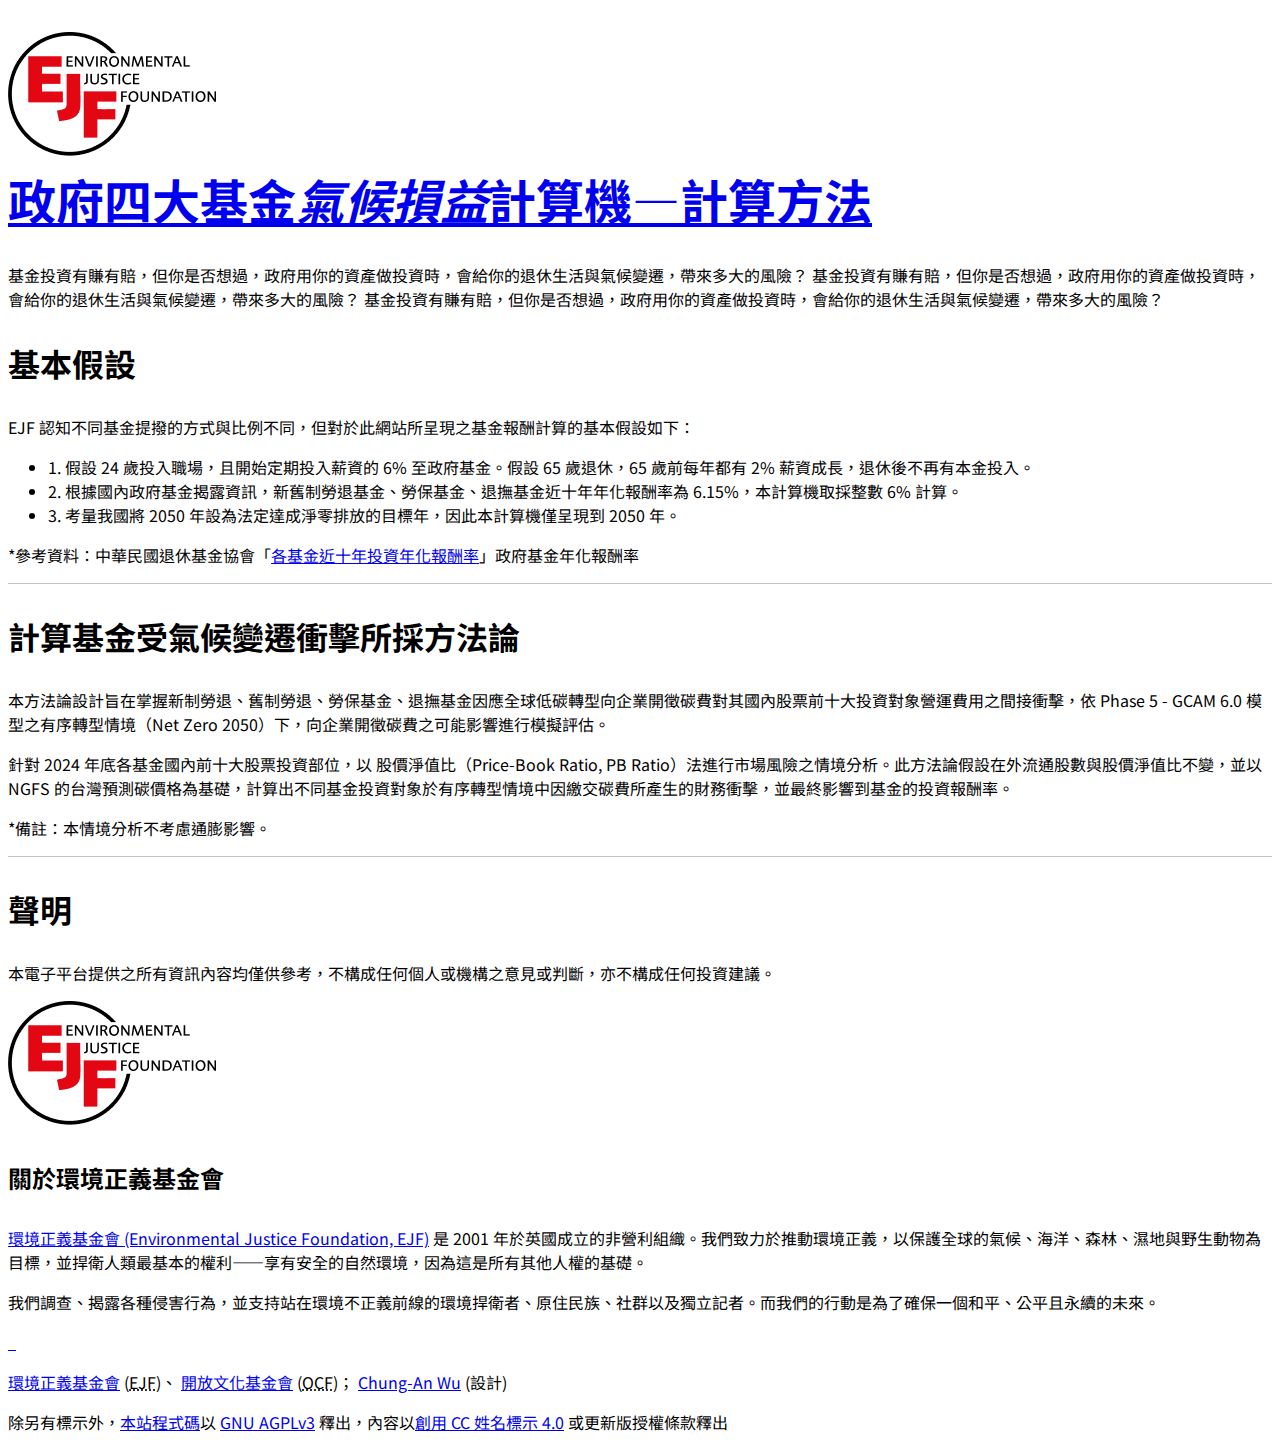
<file: methodology.html>
<!DOCTYPE html>
<html lang="zh-TW">

<head>
  <meta charset="UTF-8">
  <meta name="viewport" content="width=device-width, initial-scale=1.0, maximum-scale=1.0, user-scalable=0">
  <title>政府四大基金氣候損益計算機——計算方法</title>
  <link rel="icon" type="image/png" href="images/fav-icon-grey.png">

  <meta name="canonical" content="https://divest4future.ejfoundation.org/methodology">
  <meta name="description" content="本方法論設計旨在掌握新制勞退、舊制勞退、勞保基金、退撫基金因應全球低碳轉型向企業開徵碳費對其國內股票前十大投資對象營運費用之間接衝擊">
  <meta property="og:url" content="https://divest4future.ejfoundation.org/methodology">
  <meta property="og:type" content="website">
  <meta property="og:title" content="政府四大基金氣候損益計算機——計算方法">
  <meta property="og:description" content="本方法論設計旨在掌握新制勞退、舊制勞退、勞保基金、退撫基金因應全球低碳轉型向企業開徵碳費對其國內股票前十大投資對象營運費用之間接衝擊">
  <meta property="og:image" content="https://divest4future.ejfoundation.org/images/og-image.png">
  <meta name="twitter:card" content="summary_large_image">
  <meta name="twitter:site" content="@ejfoundation">
  <meta name="twitter:title" content="政府四大基金氣候損益計算機——計算方法">
  <meta name="twitter:description" content="本方法論設計旨在掌握新制勞退、舊制勞退、勞保基金、退撫基金因應全球低碳轉型向企業開徵碳費對其國內股票前十大投資對象營運費用之間接衝擊">
  <meta name="twitter:image" content="https://divest4future.ejfoundation.org/images/og-image.png">
  <meta name="twitter:image:alt" content="我們的退休金不該投資氣候危機">
  <meta name="author" content="環境正義基金會">

  <link rel="preconnect" href="https://fonts.googleapis.com" crossorigin>
  <link rel="preconnect" href="https://fonts.gstatic.com" crossorigin>

  <!-- Mixpanel -->
  <script type="text/javascript">
    (function (f, b) { if (!b.__SV) { var e, g, i, h; window.mixpanel = b; b._i = []; b.init = function (e, f, c) { function g(a, d) { var b = d.split("."); 2 == b.length && ((a = a[b[0]]), (d = b[1])); a[d] = function () { a.push([d].concat(Array.prototype.slice.call(arguments, 0))); }; } var a = b; "undefined" !== typeof c ? (a = b[c] = []) : (c = "mixpanel"); a.people = a.people || []; a.toString = function (a) { var d = "mixpanel"; "mixpanel" !== c && (d += "." + c); a || (d += " (stub)"); return d; }; a.people.toString = function () { return a.toString(1) + ".people (stub)"; }; i = "disable time_event track track_pageview track_links track_forms track_with_groups add_group set_group remove_group register register_once alias unregister identify name_tag set_config reset opt_in_tracking opt_out_tracking has_opted_in_tracking has_opted_out_tracking clear_opt_in_out_tracking start_batch_senders people.set people.set_once people.unset people.increment people.append people.union people.track_charge people.clear_charges people.delete_user people.remove".split( " "); for (h = 0; h < i.length; h++) g(a, i[h]); var j = "set set_once union unset remove delete".split(" "); a.get_group = function () { function b(c) { d[c] = function () { call2_args = arguments; call2 = [c].concat(Array.prototype.slice.call(call2_args, 0)); a.push([e, call2]); }; } for ( var d = {}, e = ["get_group"].concat( Array.prototype.slice.call(arguments, 0)), c = 0; c < j.length; c++) b(j[c]); return d; }; b._i.push([e, f, c]); }; b.__SV = 1.2; e = f.createElement("script"); e.type = "text/javascript"; e.async = !0; e.src = "undefined" !== typeof MIXPANEL_CUSTOM_LIB_URL ? MIXPANEL_CUSTOM_LIB_URL : "file:" === f.location.protocol && "//cdn.mxpnl.com/libs/mixpanel-2-latest.min.js".match(/^\/\//) ? "https://cdn.mxpnl.com/libs/mixpanel-2-latest.min.js" : "//cdn.mxpnl.com/libs/mixpanel-2-latest.min.js"; g = f.getElementsByTagName("script")[0]; g.parentNode.insertBefore(e, g); } })(document, window.mixpanel || []);

    mixpanel.init('38b750e6b9696b770f4c45ac2b0433c4', {
      // debug: true,
      track_pageview: "url-with-path",
      autocapture: true
    });
  </script>

  <link rel="preload" href="https://fonts.googleapis.com/css2?family=Fira+Sans+Condensed:wght@400&family=Noto+Sans+TC:wght@400;700&family=Noto+Sans+Mono:wght@400;700&&display=swap" as="style" onload="this.onload=null;this.rel='stylesheet'">
  <link rel="preload" href="css/styles.css" as="style" onload="this.onload=null;this.rel='stylesheet'">
</head>

<body>
    <div id="page-header" class="container">
      <a class="title-link" href="/">
      <h1 id="title">
        <img src="images/ejf-logo-color.png" alt="EJF Logo">
        <div class="title-text">政府四大基金<span><em>氣候損益</em></span><span>計算機</span>—<span>計算方法</span></div>
        <span class="title-decoration"></span>
      </h1>
      </a>
    </div>

      <div id="marquee">
        <div class="marquee-wrapper">
          <!--
            無 JS 走馬燈
            考慮到目前常見的 UltraWide 5K 螢幕寬度為 2560@2x
            marquee-content 的寬度固定為 $marquee-speed x $marquee-duration (100x26=2600px)
            內容根據長度而調整重複的次數，以便讓間隔呈現較為均勻
          -->
          <div class="marquee-content">
            <span>基金投資有賺有賠，但你是否想過，政府用你的資產做投資時，會給你的退休生活與氣候變遷，帶來多大的風險？</span>
            <span class="marquee-divider"></span>
            <span>基金投資有賺有賠，但你是否想過，政府用你的資產做投資時，會給你的退休生活與氣候變遷，帶來多大的風險？</span>
            <span class="marquee-divider"></span>
            <span>基金投資有賺有賠，但你是否想過，政府用你的資產做投資時，會給你的退休生活與氣候變遷，帶來多大的風險？</span>
            <span class="marquee-divider"></span>
          </div>
        </div>
      </div>

    <div id="page-methodology" class="container">
      <h3>基本假設</h3>

      <p>EJF 認知不同基金提撥的方式與比例不同，但對於此網站所呈現之基金報酬計算的基本假設如下：</p>

      <ul>
        <li>1. 假設 24 歲投入職場，且開始定期投入薪資的 6% 至政府基金。假設 65 歲退休，65 歲前每年都有 2% 薪資成長，退休後不再有本金投入。</li>
        <li>2. 根據國內政府基金揭露資訊，新舊制勞退基金、勞保基金、退撫基金近十年年化報酬率為 6.15%，本計算機取採整數 6% 計算。</li>
        <li>3. 考量我國將 2050 年設為法定達成淨零排放的目標年，因此本計算機僅呈現到 2050 年。</li>
      </ul>

      <p>*參考資料：中華民國退休基金協會「<a href="https://www.pension.org.tw/index.php/pensinkb/data?id=310" target="_blank">各基金近十年投資年化報酬率</a>」政府基金年化報酬率</p>

      <hr class="divider-default" />

      <h3>計算基金受氣候變遷衝擊所採方法論</h3>

      <p>本方法論設計旨在掌握新制勞退、舊制勞退、勞保基金、退撫基金因應全球低碳轉型向企業開徵碳費對其國內股票前十大投資對象營運費用之間接衝擊，依 Phase 5 - GCAM 6.0 模型之有序轉型情境（Net Zero 2050）下，向企業開徵碳費之可能影響進行模擬評估。</p>
      <p>針對 2024 年底各基金國內前十大股票投資部位，以 股價淨值比（Price-Book Ratio, PB Ratio）法進行市場風險之情境分析。此方法論假設在外流通股數與股價淨值比不變，並以 NGFS 的台灣預測碳價格為基礎，計算出不同基金投資對象於有序轉型情境中因繳交碳費所產生的財務衝擊，並最終影響到基金的投資報酬率。</p>
      <p>*備註：本情境分析不考慮通膨影響。</p>

      <hr class="divider-default" />

      <h3>聲明</h3>

      <p>本電子平台提供之所有資訊內容均僅供參考，不構成任何個人或機構之意見或判斷，亦不構成任何投資建議。</p>
    </div>

    <div id="page-links" class="container">

      <div class="links-wrapper">
        <a class="ejf-logo" href="https://ejfoundation.org/" target="_blank">
          <img src="images/ejf-logo-color.png" alt="環境正義基金會">
        </a>
      </div>

      <div class="links-wrapper">
        <h4>關於環境正義基金會</h4>
        <p><a href="https://ejfoundation.org/" target="_blank">環境正義基金會 (Environmental Justice Foundation, EJF)</a> 是 2001 年於英國成立的非營利組織。我們致力於推動環境正義，以保護全球的氣候、海洋、森林、濕地與野生動物為目標，並捍衛人類最基本的權利——享有安全的自然環境，因為這是所有其他人權的基礎。</p>
        <p>我們調查、揭露各種侵害行為，並支持站在環境不正義前線的環境捍衛者、原住民族、社群以及獨立記者。而我們的行動是為了確保一個和平、公平且永續的未來。</p>
      </div>

      <div class="links-wrapper social-links">
        <a href="https://www.instagram.com/ejfoundation/" target="_blank" title="Instagram">
          <span class="icon size-36 instagram"></span>
        </a>

        <a href="https://www.facebook.com/EJFTaiwan/" target="_blank" title="Facebook">
          <span class="icon size-36 facebook"></span>
        </a>

        <a href="https://www.linkedin.com/company/environmental-justice-foundation/" target="_blank" title="LinkedIn">
          <span class="icon size-36 linkedin"></span>
        </a>
      </div>
    </div>

    <div id="page-footer" class="container">
      <p>
        <span><a href="https://www.facebook.com/EJFTaiwan/" target="_blank">環境正義基金會</a> (<abbr title="Environmental Justice Foundation">EJF</abbr>)、</span>
        <span><a href="https://ocf.tw" target="_blank">開放文化基金會</a> (<abbr title="Open Culture Foundation">OCF</abbr>)；</span>
        <span><a href="https://www.linkedin.com/in/chung-an-wu/" target="_blank">Chung-An Wu</a> (設計)</span>
      </p>
      <p>
        除另有標示外，<a href="https://github.com/ocftw/ejf-calculator/" target="_blank">本站程式碼</a>以 <a href="https://zh.wikipedia.org/zh-tw/GNU_Affero%E9%80%9A%E7%94%A8%E5%85%AC%E5%85%B1%E8%AE%B8%E5%8F%AF%E8%AF%81" target="_blank">GNU AGPLv3</a> 釋出，內容以<a href="https://creativecommons.org/licenses/by/4.0/" target="_blank">創用 CC 姓名標示 4.0</a> 或更新版授權條款釋出
      </p>
    </div>

    <!-- <script src="https://cdnjs.cloudflare.com/ajax/libs/vue/3.5.17/vue.global.prod.min.js" integrity="sha512-B+xT9hBEokScoEYqF2L6zjF/R0mtYb11XURk2ERx89eRofWtgsrCljvx30JospRZRI3v19p9pRWvmLQ6ySS9FA==" crossorigin="anonymous" referrerpolicy="no-referrer" onerror="this.src='lib/vue.global.prod.min.js'"></script> -->
    <!-- <script src="https://cdnjs.cloudflare.com/ajax/libs/Chart.js/4.5.0/chart.umd.min.js" integrity="sha512-Y51n9mtKTVBh3Jbx5pZSJNDDMyY+yGe77DGtBPzRlgsf/YLCh13kSZ3JmfHGzYFCmOndraf0sQgfM654b7dJ3w==" crossorigin="anonymous" referrerpolicy="no-referrer"></script> -->
    <!-- <script src="https://cdnjs.cloudflare.com/ajax/libs/Glide.js/3.6.0/glide.min.js" integrity="sha512-2sI5N95oT62ughlApCe/8zL9bQAXKsPPtZZI2KE3dznuZ8HpE2gTMHYzyVN7OoSPJCM1k9ZkhcCo3FvOirIr2A==" crossorigin="anonymous" referrerpolicy="no-referrer"></script> -->
    <!-- <script src="js/app.js"></script> -->

    <!-- Facebook Pixel Code -->
    <script>
      !function(f,b,e,v,n,t,s)
      {if(f.fbq)return;n=f.fbq=function(){n.callMethod?
      n.callMethod.apply(n,arguments):n.queue.push(arguments)};
      if(!f._fbq)f._fbq=n;n.push=n;n.loaded=!0;n.version='2.0';
      n.queue=[];t=b.createElement(e);t.async=!0;
      t.src=v;s=b.getElementsByTagName(e)[0];
      s.parentNode.insertBefore(t,s)}(window, document,'script',
      'https://connect.facebook.net/en_US/fbevents.js');
      fbq('init', '2310007712763827');
      fbq('track', 'PageView');
    </script>
    <noscript>
      <img height="1" width="1" style="display:none" src="https://www.facebook.com/tr?id=2310007712763827&ev=PageView&noscript=1"/>
    </noscript>
    <!-- End Facebook Pixel Code -->
</body>

</html>
</file>
<file: css/styles.css>
body {
  font-family: "Metznerweather", "Noto Sans TC", serif;
  font-weight: 400;
}

h1 {
  font-size: 3rem;
  line-height: 4rem;
  font-weight: 700;
}
@media (max-width: 768px) {
  h1 {
    font-size: 2rem;
    line-height: 2.5rem;
  }
}

h2 {
  font-size: 2.5rem;
  line-height: 4rem;
  font-weight: 700;
}
@media (max-width: 768px) {
  h2 {
    font-size: 1.75rem;
    line-height: 1.75rem;
  }
}

h3 {
  font-size: 2rem;
  line-height: 2.5rem;
  font-weight: 700;
}
@media (max-width: 768px) {
  h3 {
    font-size: 1.5rem;
    line-height: 2rem;
  }
}

h4 {
  font-size: 1.5rem;
  line-height: 2rem;
  font-weight: 700;
}
@media (max-width: 768px) {
  h4 {
    font-size: 1.25rem;
    line-height: 1.75rem;
  }
}

p {
  font-size: 1rem;
  line-height: 1.5rem;
}
@media (max-width: 768px) {
  p {
    font-size: 0.875rem;
    line-height: 1.25rem;
  }
}
p.bold {
  font-weight: 700;
}

small {
  font-size: 0.875rem;
  line-height: 1.25rem;
}
@media (max-width: 768px) {
  small {
    font-size: 0.75rem;
    line-height: 1.125rem;
  }
}
small.bold {
  font-weight: 700;
}

.color-black-bk {
  background-color: #000000;
}

.color-white-bk {
  background-color: #FFFFFF;
}

.color-transparent-bk {
  background-color: rgba(255, 255, 255, 0);
}

.color-black {
  color: #000000;
}

.color-white {
  color: #FFFFFF;
}

.color-transparent {
  color: rgba(255, 255, 255, 0);
}

.color-neutral-1000-bk {
  background-color: #1C1E22;
}

.color-neutral-900-bk {
  background-color: #3B4048;
}

.color-neutral-800-bk {
  background-color: #646D7A;
}

.color-neutral-700-bk {
  background-color: #7F8A9B;
}

.color-neutral-600-bk {
  background-color: #98A0AE;
}

.color-neutral-500-bk {
  background-color: #ACB4BE;
}

.color-neutral-400-bk {
  background-color: #BFC4CD;
}

.color-neutral-300-bk {
  background-color: #CFD3DA;
}

.color-neutral-200-bk {
  background-color: #DEE1E5;
}

.color-neutral-100-bk {
  background-color: #ECEEF0;
}

.color-neutral-50-bk {
  background-color: #FAFAFA;
}

.color-neutral-1000 {
  color: #1C1E22;
}

.color-neutral-900 {
  color: #3B4048;
}

.color-neutral-800 {
  color: #646D7A;
}

.color-neutral-700 {
  color: #7F8A9B;
}

.color-neutral-600 {
  color: #98A0AE;
}

.color-neutral-500 {
  color: #ACB4BE;
}

.color-neutral-400 {
  color: #BFC4CD;
}

.color-neutral-300 {
  color: #CFD3DA;
}

.color-neutral-200 {
  color: #DEE1E5;
}

.color-neutral-100 {
  color: #ECEEF0;
}

.color-neutral-50 {
  color: #FAFAFA;
}

.icon {
  display: inline-block;
  background-size: cover;
}
.icon.size-24 {
  width: 24px;
  height: 24px;
}
.icon.size-16 {
  width: 16px;
  height: 16px;
}
.icon.size-12 {
  width: 12px;
  height: 12px;
}
.icon.right-default {
  background-image: url("/images/icon-right-default.png");
}
.icon.down-default {
  background-image: url("/images/icon-down-default.png");
}
.icon.dropdown-default {
  background-image: url("/images/icon-dropdown-default.png");
}
.icon.dropdown-collapse {
  background-image: url("/images/icon-dropdown-collapse.png");
}
.icon.right-ejf {
  background-image: url("/images/icon-right-ejf.png");
}
.icon.down-ejf {
  background-image: url("/images/icon-down-ejf.png");
}
.icon.download-ejf {
  background-image: url("/images/icon-download-ejf.png");
}
.icon.right-white {
  background-image: url("/images/icon-right-white.png");
}
.icon.down-white {
  background-image: url("/images/icon-down-white.png");
}
.icon.download-white {
  background-image: url("/images/icon-download-white.png");
}
.icon.heart-white {
  background-image: url("/images/icon-heart-white.png");
}
.icon.facebook {
  background-image: url("/images/icon-facebook.png");
}
.icon.line {
  background-image: url("/images/icon-line.png");
}
.icon.linkedin {
  background-image: url("/images/icon-linkedin.png");
}
.icon.instagram {
  background-image: url("/images/icon-instagram.png");
}

hr {
  border-width: 0 0 1px 0;
}
hr.divider-default {
  border-color: #BFC4CD;
}
hr.divider-01 {
  border-color: #CFD3DA;
}
hr.divider-02 {
  border-color: #BFC4CD;
}
hr.divider-receipt {
  border-style: dashed;
  border-color: #98A0AE;
}

span.watermark {
  display: inline-block;
  padding: 0.75rem 1rem;
  line-height: 1rem;
  color: #E30613;
  opacity: 0.16;
  border-radius: 4px;
  border: 1px solid #E30613;
}

.select-wrapper, .input-wrapper {
  width: 100%;
  margin-bottom: 1.5rem;
}
.select-wrapper .required, .input-wrapper .required {
  color: #E30613;
}
.select-wrapper .required::before, .input-wrapper .required::before {
  content: "*";
  margin-right: 0.25rem;
}
.select-wrapper label, .input-wrapper label {
  font-size: 1rem;
  line-height: 1.5rem;
  font-weight: 400;
  margin-bottom: 0.3rem;
  display: block;
}
.select-wrapper select, .select-wrapper input[type=text], .input-wrapper select, .input-wrapper input[type=text] {
  width: 100%;
  border: 1px solid #ACB4BE;
  border-radius: 4px;
  padding: 0.75rem 1rem;
  background-color: transparent;
}

button {
  background: linear-gradient(90deg, #54677B 0%, #6B98E0 100%);
  border: 2px solid #54677B;
  -o-border-image: linear-gradient(90deg, #54677B 0%, #6B98E0 100%);
     border-image: linear-gradient(90deg, #54677B 0%, #6B98E0 100%);
  border-image-slice: 1;
  padding: 0.75rem 1.5rem;
  width: 100%;
  margin-bottom: 0.75rem;
  font-size: 1.5rem;
  line-height: 1.5rem;
  font-weight: 700;
  text-align: left;
  color: #FFFFFF;
  cursor: pointer;
  position: relative;
}
button:hover {
  background: #FFFFFF;
  color: #54677B;
}
button::after {
  background-size: 100%;
  content: "";
  right: 1rem;
  width: 1.5rem;
  height: 1.5rem;
  position: absolute;
}
button.btn-calculate::after {
  background-image: url("/images/icon-right-white.png");
}
button.btn-calculate:hover::after {
  background-image: url("/images/icon-right-ejf.png");
}
button.btn-share::after {
  background-image: url("/images/icon-heart-white.png");
}
button.btn-share:hover::after {
  background-image: url("/images/icon-heart-ejf.png");
}
button.btn-back::after {
  background-image: url("/images/icon-right-white.png");
}
button.btn-back:hover::after {
  background-image: url("/images/icon-right-ejf.png");
}
button.btn-download::after {
  background-image: url("/images/icon-download-white.png");
}
button.btn-download:hover::after {
  background-image: url("/images/icon-download-ejf.png");
}/*# sourceMappingURL=styles.css.map */
</file>
